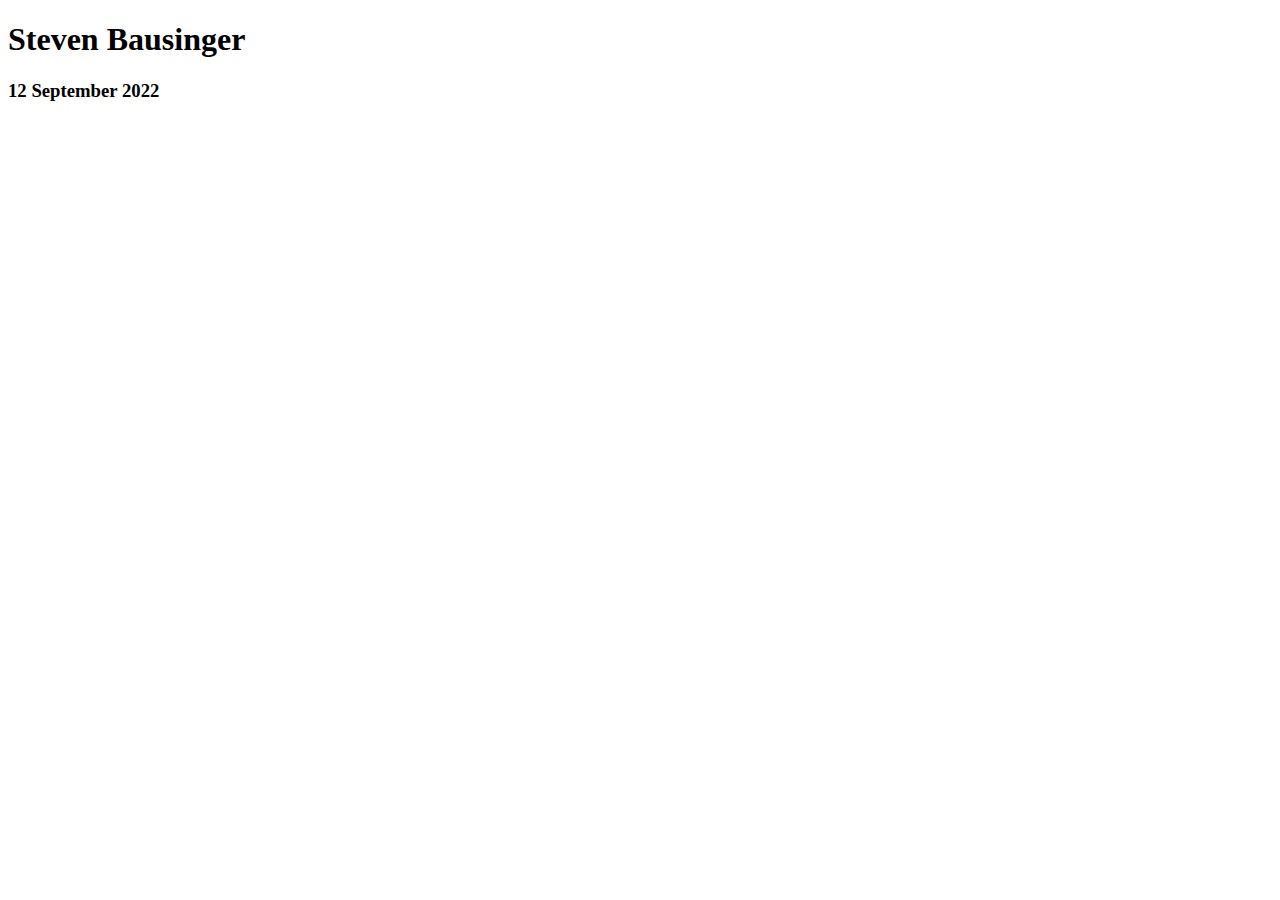
<file: Exercise 1/index.html>
<!DOCTYPE html>
<html lang="en">
<head>
    <meta charset="UTF-8">
    <meta http-equiv="X-UA-Compatible" content="IE=edge">
    <meta name="viewport" content="width=device-width, initial-scale=1.0">
    <h1>Steven Bausinger</h1>
    <h3>12 September 2022</h3>
</head>
<body>
</body>
</html>
</file>
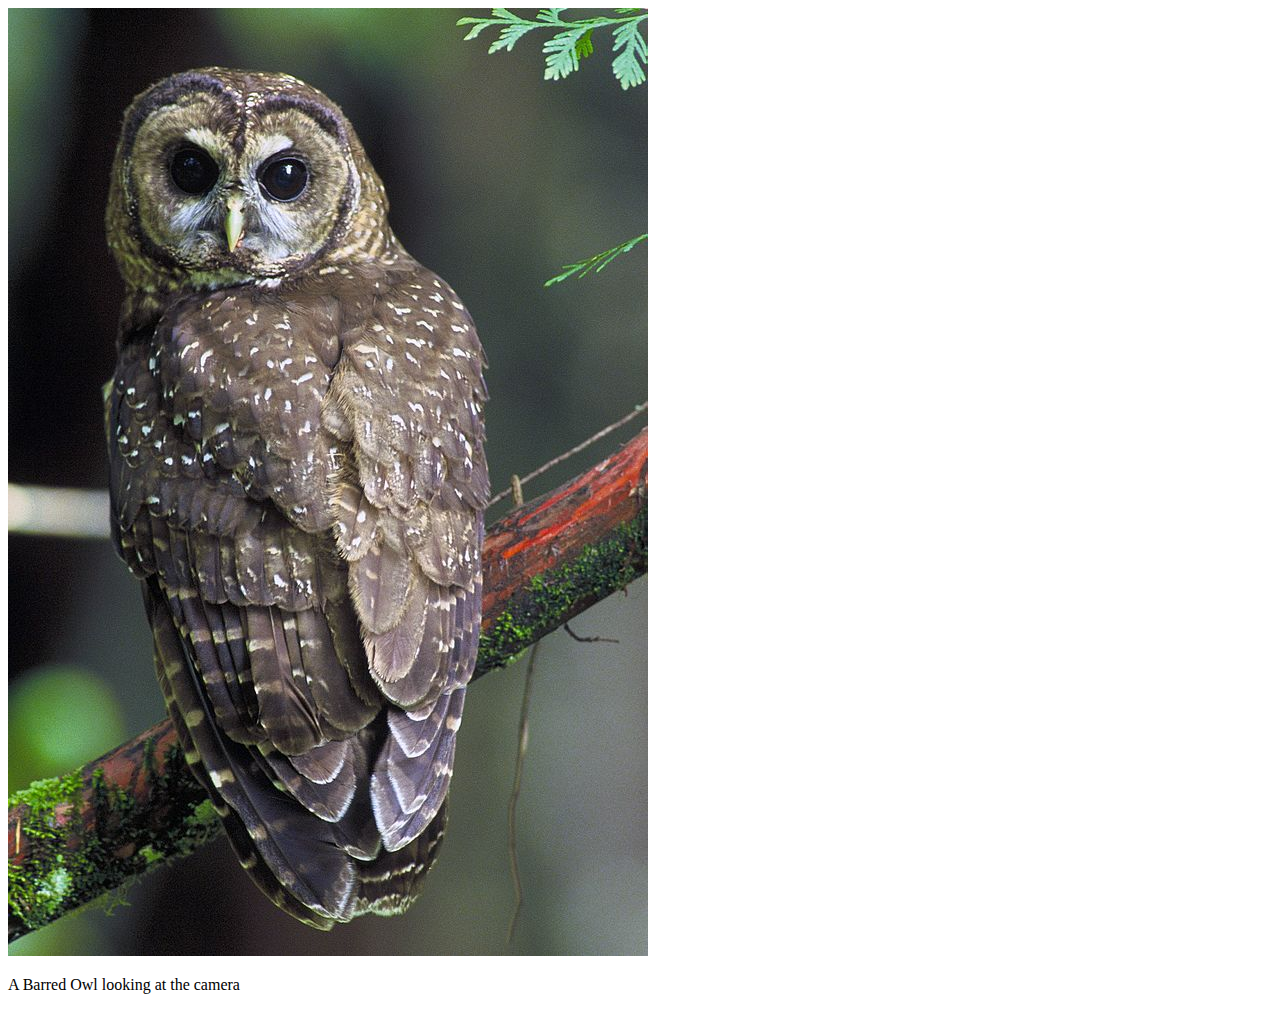
<file: Exercise 2/index.html>
<!DOCTYPE html>
<html lang="en">
<head>
    <meta charset="UTF-8">
    <meta http-equiv="X-UA-Compatible" content="IE=edge">
    <meta name="viewport" content="width=device-width, initial-scale=1.0">
    <title>Document</title>
</head>
<body>
    <img src="owl.jpg" alt="Owl">
    <p>A Barred Owl looking at the camera</p>
</body>
</html>
</file>
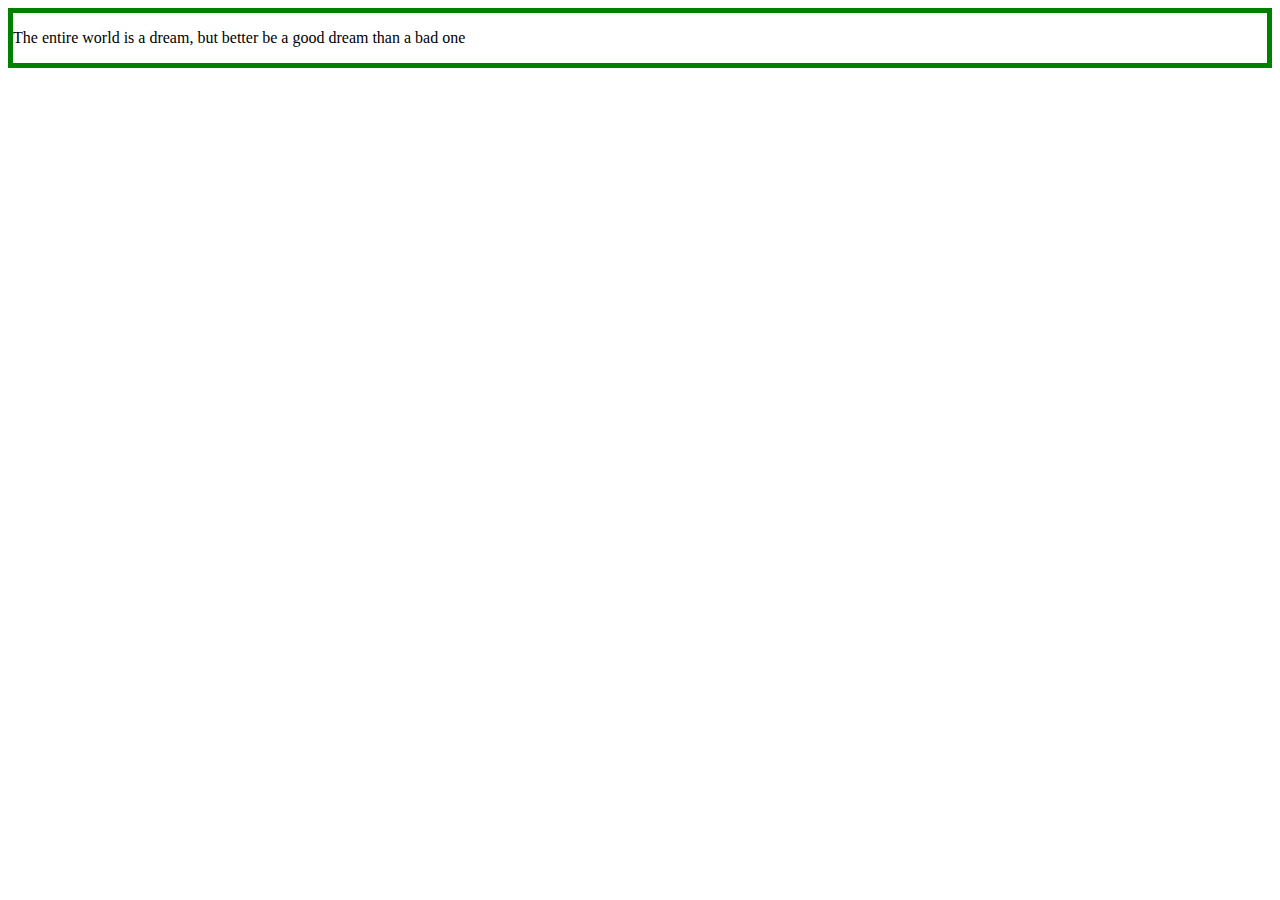
<file: Exercise 3/index.html>
<!DOCTYPE html>
<html lang="en">
<head>
    <meta charset="UTF-8">
    <meta http-equiv="X-UA-Compatible" content="IE=edge">
    <meta name="viewport" content="width=device-width, initial-scale=1.0">
    <title>Document</title>
</head>
<header>
    <div style="border: 5px solid green">
        <p>The entire world is a dream, but better be a good dream than a bad one</p>
    </div>
</header>
<body>
    
</body>
</html>
</file>
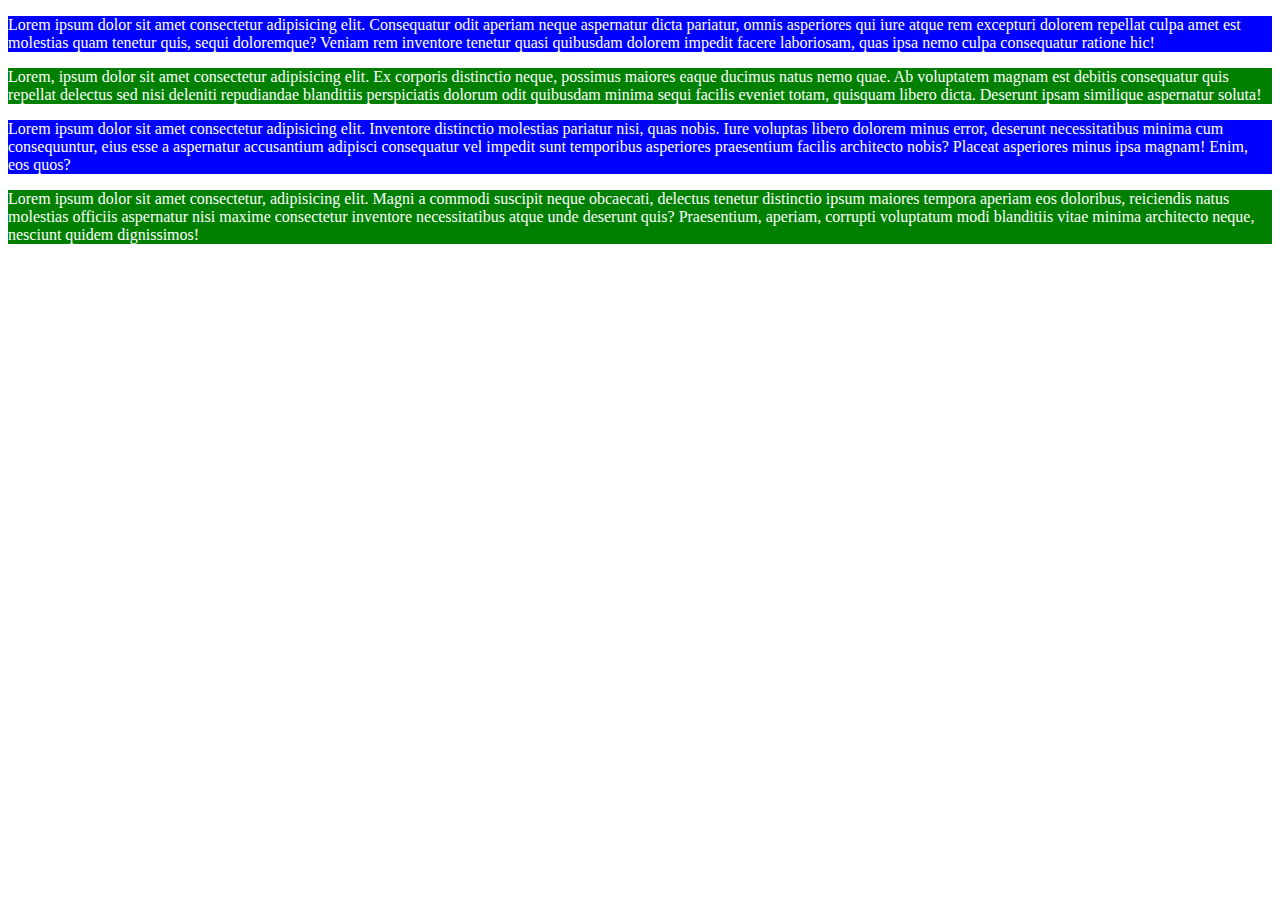
<file: Exercise 4/index.html>
<!DOCTYPE html>
<html lang="en">
<head>
    <meta charset="UTF-8">
    <meta http-equiv="X-UA-Compatible" content="IE=edge">
    <meta name="viewport" content="width=device-width, initial-scale=1.0">
    <title>Document</title>
</head>
<body>
    <style>
        p {
            color: white;

        }
        .green {
            background-color: green;
        }
        .blue {
            background-color: blue;
        }
    </style>
    <p class="blue">Lorem ipsum dolor sit amet consectetur adipisicing elit. Consequatur odit aperiam neque aspernatur dicta pariatur, omnis asperiores qui iure atque rem excepturi dolorem repellat culpa amet est molestias quam tenetur quis, sequi doloremque? Veniam rem inventore tenetur quasi quibusdam dolorem impedit facere laboriosam, quas ipsa nemo culpa consequatur ratione hic!</p>
    <p class="green">Lorem, ipsum dolor sit amet consectetur adipisicing elit. Ex corporis distinctio neque, possimus maiores eaque ducimus natus nemo quae. Ab voluptatem magnam est debitis consequatur quis repellat delectus sed nisi deleniti repudiandae blanditiis perspiciatis dolorum odit quibusdam minima sequi facilis eveniet totam, quisquam libero dicta. Deserunt ipsam similique aspernatur soluta!</p>
    <p class="blue">Lorem ipsum dolor sit amet consectetur adipisicing elit. Inventore distinctio molestias pariatur nisi, quas nobis. Iure voluptas libero dolorem minus error, deserunt necessitatibus minima cum consequuntur, eius esse a aspernatur accusantium adipisci consequatur vel impedit sunt temporibus asperiores praesentium facilis architecto nobis? Placeat asperiores minus ipsa magnam! Enim, eos quos?</p>
    <p class="green">Lorem ipsum dolor sit amet consectetur, adipisicing elit. Magni a commodi suscipit neque obcaecati, delectus tenetur distinctio ipsum maiores tempora aperiam eos doloribus, reiciendis natus molestias officiis aspernatur nisi maxime consectetur inventore necessitatibus atque unde deserunt quis? Praesentium, aperiam, corrupti voluptatum modi blanditiis vitae minima architecto neque, nesciunt quidem dignissimos!</p>
</body>
</html>
</file>
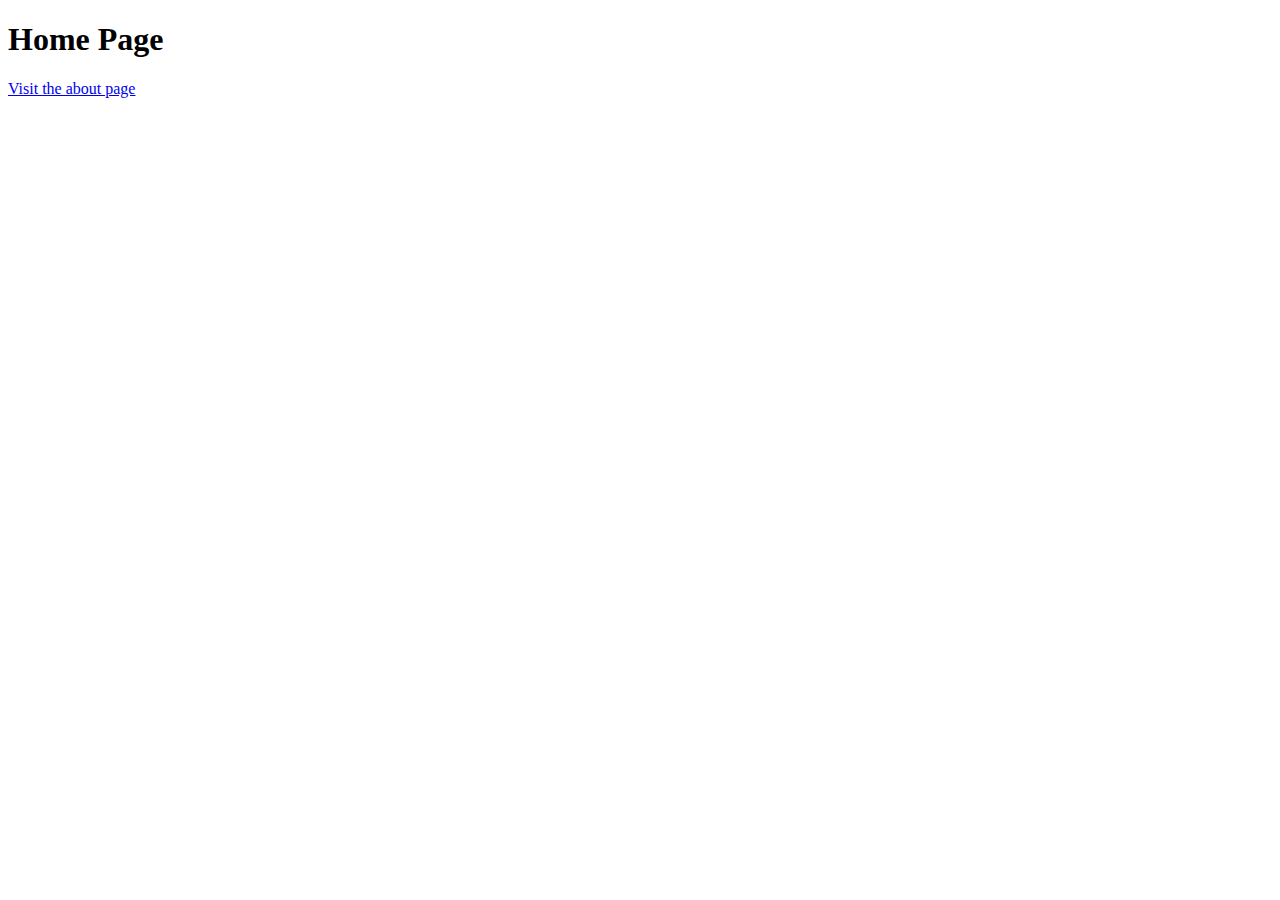
<file: Exercise 5/index.html>
<!DOCTYPE html>
<html lang="en">
<head>
    <meta charset="UTF-8">
    <meta http-equiv="X-UA-Compatible" content="IE=edge">
    <meta name="viewport" content="width=device-width, initial-scale=1.0">
    <title>Document</title>
</head>
<header>
    <h1>Home Page</h1>
</header>
<body>
    <a href="about.html">Visit the about page</a>
</body>
</html>
</file>
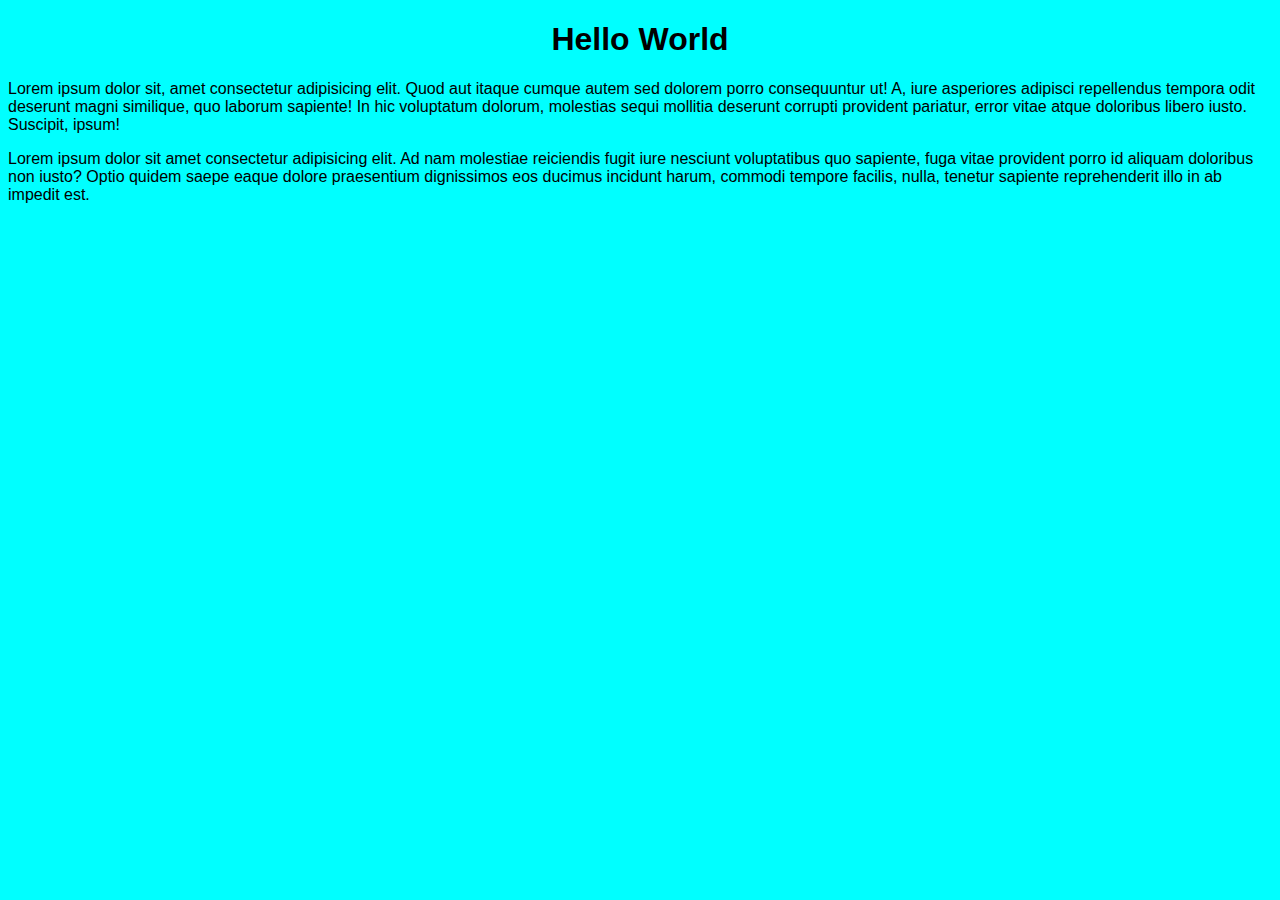
<file: Exercise 6/index.html>
<!DOCTYPE html>
<html lang="en">
<head>
    <meta charset="UTF-8">
    <meta http-equiv="X-UA-Compatible" content="IE=edge">
    <meta name="viewport" content="width=device-width, initial-scale=1.0">
    <title>Document</title>
    <link rel="stylesheet" href="style.css">
</head>
<body>
    <h1 id="main-title">Hello World</h1>
    <p class="content">Lorem ipsum dolor sit, amet consectetur adipisicing elit. Quod aut itaque cumque autem sed dolorem porro consequuntur ut! A, iure asperiores adipisci repellendus tempora odit deserunt magni similique, quo laborum sapiente! In hic voluptatum dolorum, molestias sequi mollitia deserunt corrupti provident pariatur, error vitae atque doloribus libero iusto. Suscipit, ipsum!</p>
    <p class="content">Lorem ipsum dolor sit amet consectetur adipisicing elit. Ad nam molestiae reiciendis fugit iure nesciunt voluptatibus quo sapiente, fuga vitae provident porro id aliquam doloribus non iusto? Optio quidem saepe eaque dolore praesentium dignissimos eos ducimus incidunt harum, commodi tempore facilis, nulla, tenetur sapiente reprehenderit illo in ab impedit est.</p>
</body>
</html>
</file>
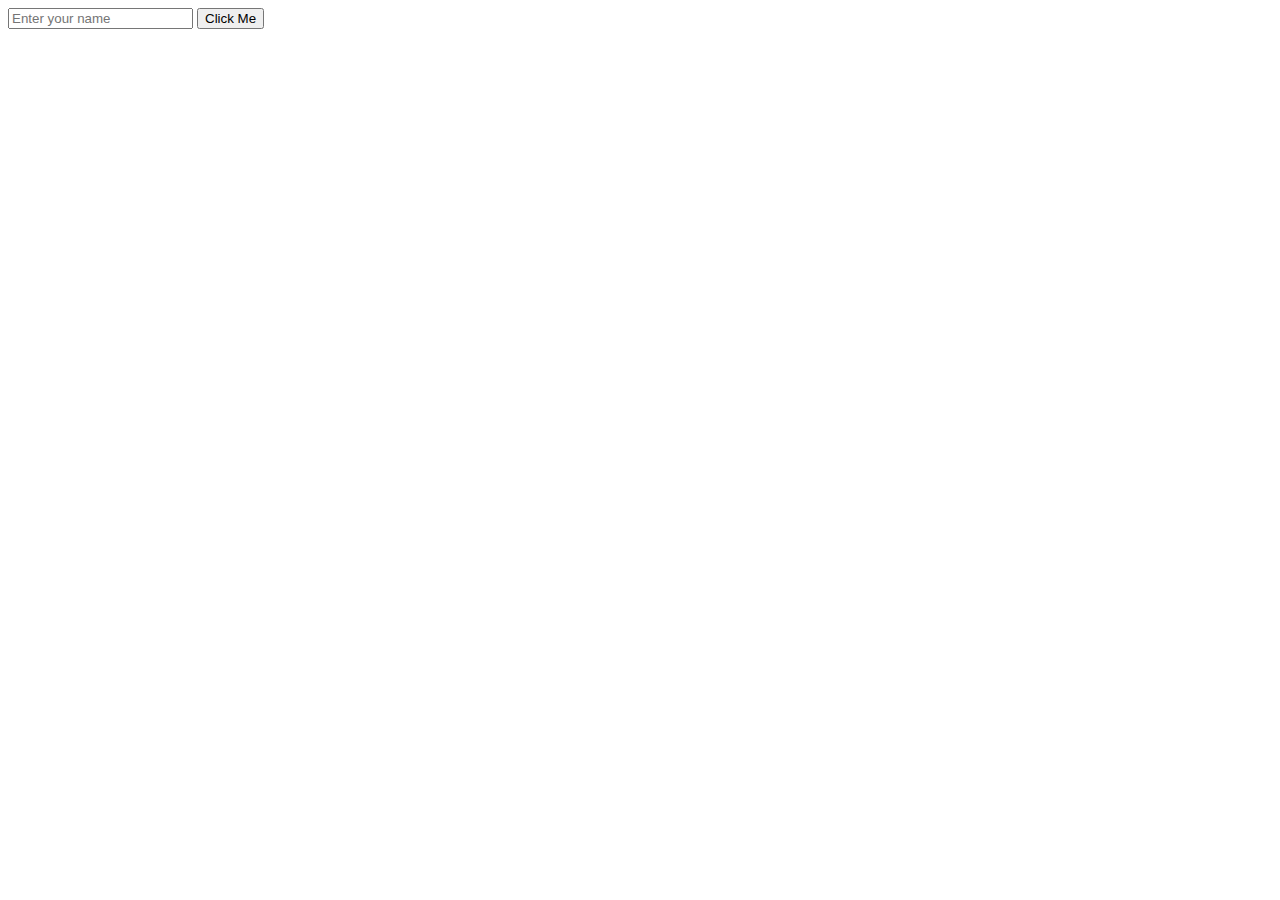
<file: Exercise 7/index.html>
<!DOCTYPE html>
<html lang="en">
<head>
    <meta charset="UTF-8">
    <meta http-equiv="X-UA-Compatible" content="IE=edge">
    <meta name="viewport" content="width=device-width, initial-scale=1.0">
    <title>Document</title>
</head>
<body>
    <input id="name-input" type="text" placeholder="Enter your name" />
    <button id="my-button">Click Me</button>

    <script>
        // Declares a varaiable called myButton that is initialized to the button query in the document
        var myButton = document.querySelector('#my-button');
        // Declares a variable caled nameInput that is initialied to the name input box in the document
        var nameInput = document.querySelector('#name-input');

        // Causes the script to pay attention to the state of the button object and call the function if it is clicked
        // The function causes the document to display an alert with the text "Hello " and whatever text was entered into the name input box as long as it was not left empty
        myButton.addEventListener('click', function () {
            if (nameInput.value !== '') {
                alert('Hello ' + nameInput.value);
            }
        });
    </script>
</body>
</html>
</file>
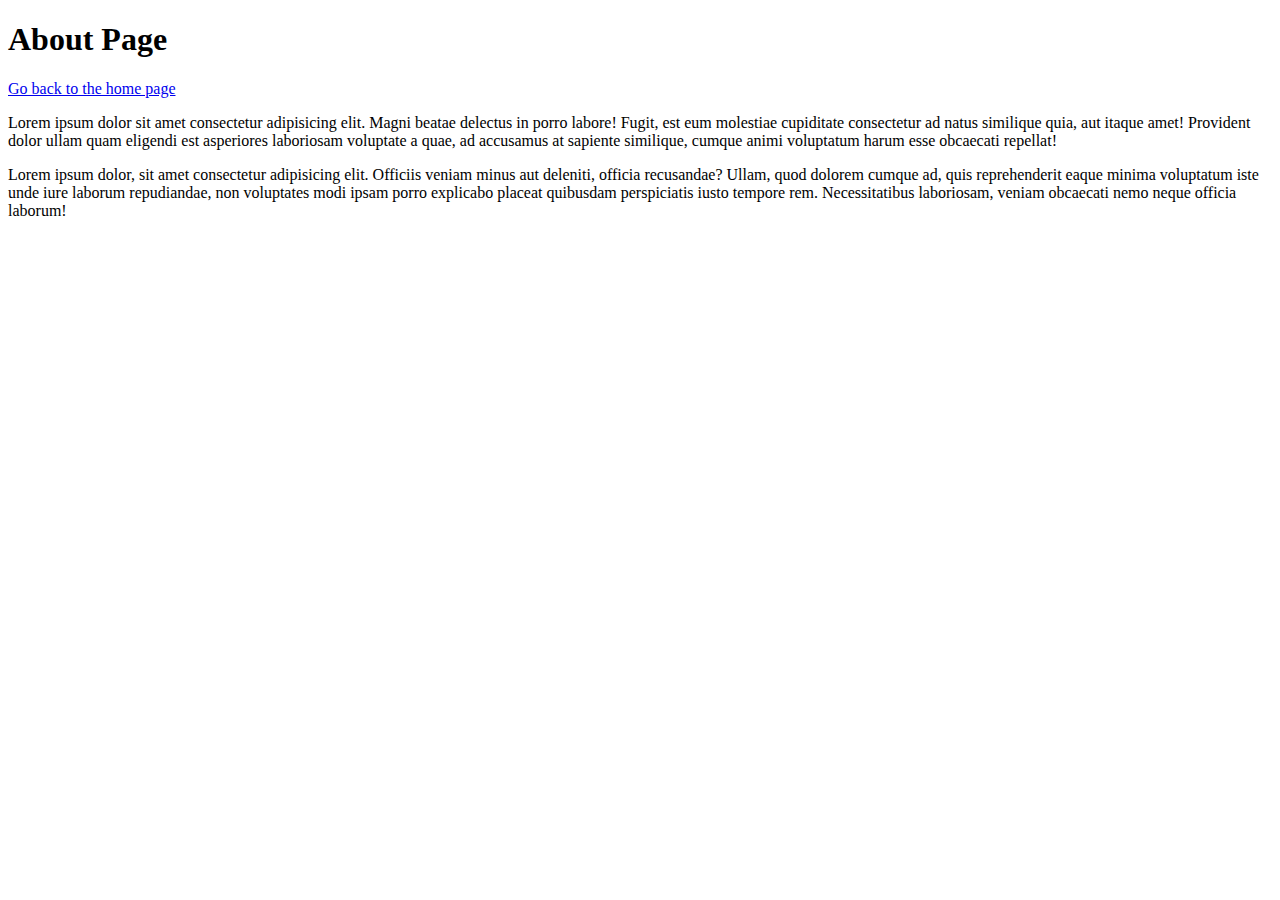
<file: Exercise 5/about.html>
<!DOCTYPE html>
<html lang="en">
<head>
    <meta charset="UTF-8">
    <meta http-equiv="X-UA-Compatible" content="IE=edge">
    <meta name="viewport" content="width=device-width, initial-scale=1.0">
    <title>Document</title>
</head>
<header>
    <h1>About Page</h1>
</header>
<body>
    <a href="index.html">Go back to the home page</a>
    <p>Lorem ipsum dolor sit amet consectetur adipisicing elit. Magni beatae delectus in porro labore! Fugit, est eum molestiae cupiditate consectetur ad natus similique quia, aut itaque amet! Provident dolor ullam quam eligendi est asperiores laboriosam voluptate a quae, ad accusamus at sapiente similique, cumque animi voluptatum harum esse obcaecati repellat!</p>
    <p>Lorem ipsum dolor, sit amet consectetur adipisicing elit. Officiis veniam minus aut deleniti, officia recusandae? Ullam, quod dolorem cumque ad, quis reprehenderit eaque minima voluptatum iste unde iure laborum repudiandae, non voluptates modi ipsam porro explicabo placeat quibusdam perspiciatis iusto tempore rem. Necessitatibus laboriosam, veniam obcaecati nemo neque officia laborum!</p>
</body>
</html>
</file>
<file: Exercise 6/style.css>
body {
    background-color: aqua;
    font-family: 'Lucida Sans', 'Lucida Sans Regular', 'Lucida Grande', 'Lucida Sans Unicode', Geneva, Verdana, sans-serif;
}

#main-title {
    text-align: center;
}

.content {
    margin-bottom: 12px;
}
</file>
